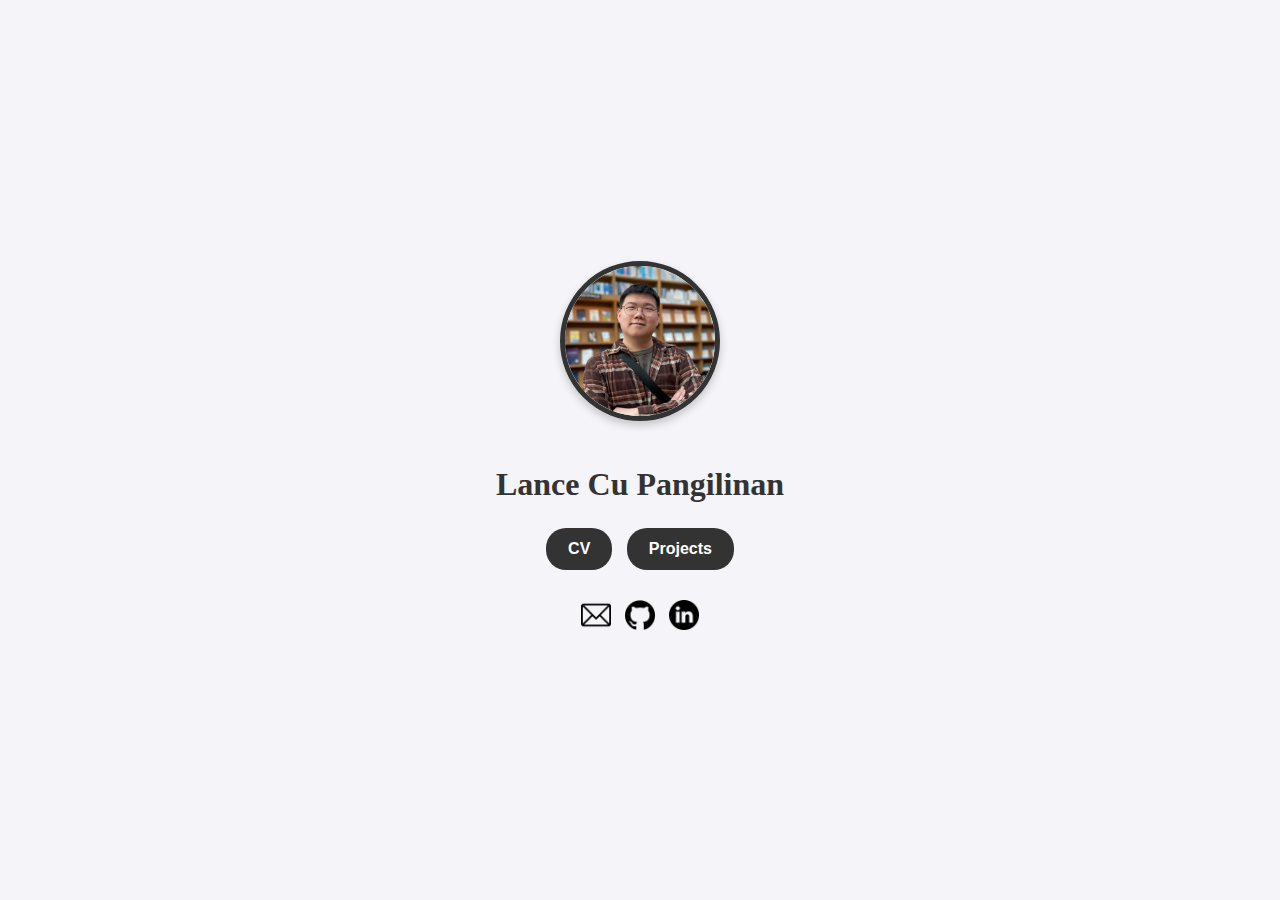
<file: index.html>
<!DOCTYPE html>
<html lang="en">
<head>
    <meta charset="UTF-8">
    <meta name="viewport" content="width=device-width, initial-scale=1.0">
    <title>Lance Cu Pangilinan</title>
    <link rel="stylesheet" href="index.css">
    <link rel="icon" href="favicon.ico" type="image/x-icon">
    <link rel="apple-touch-icon" sizes="180x180" href="favicon_io/apple-touch-icon.png">
    <link rel="icon" type="image/png" sizes="32x32" href="favicon_io/favicon-32x32.png">
    <link rel="icon" type="image/png" sizes="16x16" href="favicon_io/favicon-16x16.png">
    <link rel="manifest" href="favicon_io/site.webmanifest">
    <link rel="shortcut icon" href="favicon_io/favicon.ico">
    <meta name="msapplication-TileColor" content="#ffffff">
    <meta name="theme-color" content="#ffffff">
</head>
<body>
    <div class="main-container">
        <div class="profile-section">
            <img src="profile.jpeg" alt="Lance Cu Pangilinan" class="profile-pic">
            <h1 class="name">Lance Cu Pangilinan</h1>
            <div class="buttons">
                <!-- <a href="about.html" class="button">About</a> Uncomment when you actually have stuff for About-->
                <a href="pangilinanCV.pdf" class="button" target="_blank">CV</a>
                <a href="projects.html" class="button">Projects</a>
                <!-- <a href="MyRA.html" class="button">MyRA</a> - Uncomment if I want to fix MyRA again--> 
            </div>
            <div class="social-icons">
                <a href="mailto:lance.pangilinan@yale.edu"><img src="icons/email.png" alt="Email"></a>
                <a href="https://github.com/lancecup"><img src="icons/github.png" alt="GitHub"></a>
                <a href="https://linkedin.com/in/lance-pangilinan"><img src="icons/linkedin.png" alt="LinkedIn"></a>
            </div>
        </div>
    </div>
</body>
</html>
</file>
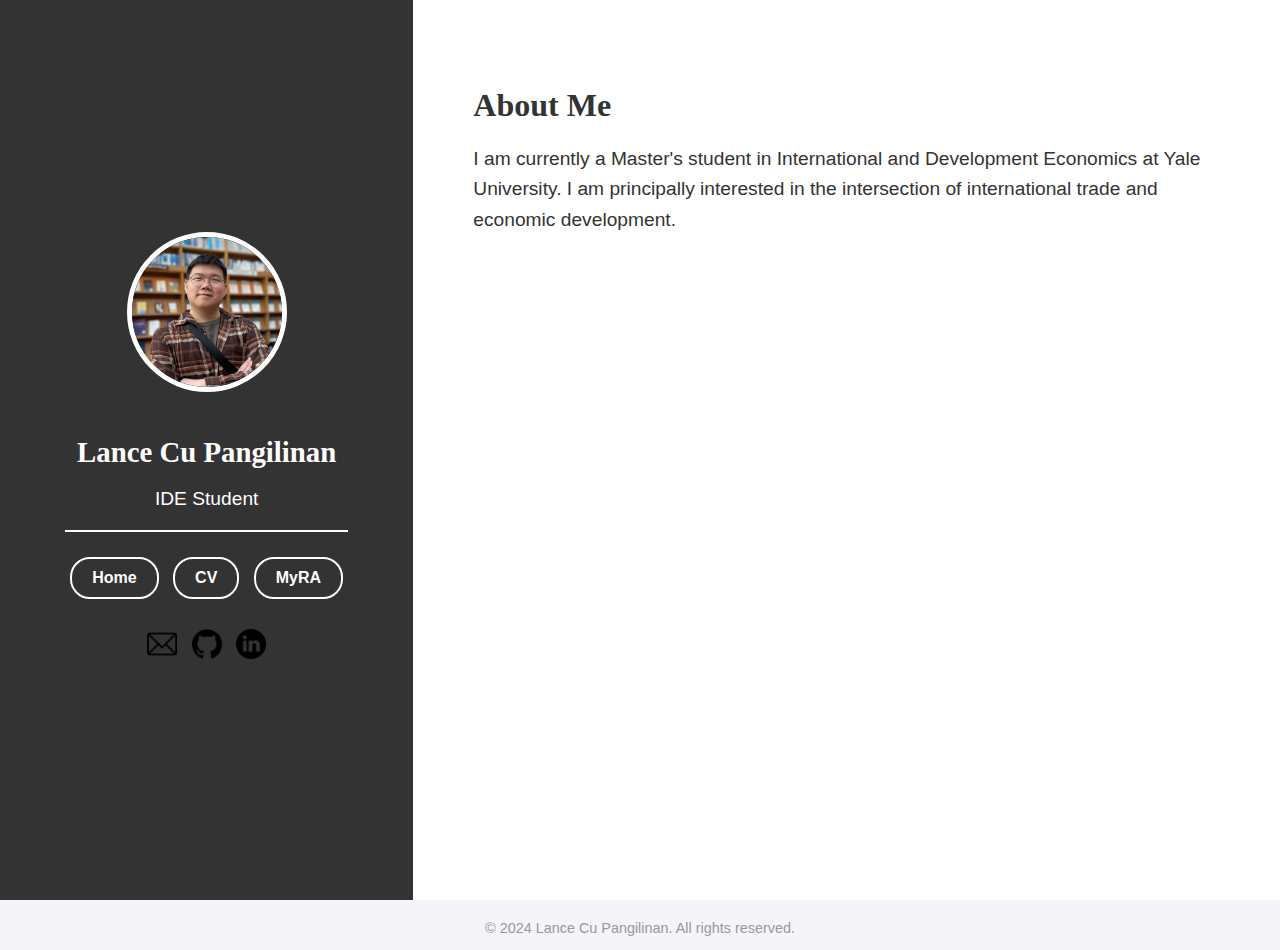
<file: about.html>
<!DOCTYPE html>
<html lang="en">
<head>
    <meta charset="UTF-8">
    <meta name="viewport" content="width=device-width, initial-scale=1.0">
    <title>About</title>
    <link rel="icon" href="favicon.ico" type="image/x-icon">
    <!-- Favicon -->
    <link rel="apple-touch-icon" sizes="180x180" href="favicon_io/apple-touch-icon.png">
    <link rel="icon" type="image/png" sizes="32x32" href="favicon_io/favicon-32x32.png">
    <link rel="icon" type="image/png" sizes="16x16" href="favicon_io/favicon-16x16.png">
    <link rel="manifest" href="favicon_io/site.webmanifest">
    <link rel="shortcut icon" href="favicon_io/favicon.ico">
    <meta name="msapplication-TileColor" content="#ffffff">
    <meta name="theme-color" content="#ffffff">
    <link rel="stylesheet" href="about.css">
</head>
<body>
    <div class="about-container">
        <!-- Left Section -->
        <div class="about-left">
            <div class="profile-card">
                <img src="profile.jpeg" alt="Profile Picture" class="profile-pic">
                <h1 class="name">Lance Cu Pangilinan</h1>
                <h2 class="title">IDE Student</h2>
                <hr>
                <div class="buttons">
                    <a href="index.html" class="button">Home</a>
                    <a href="pangilinanCV.pdf" class="button" target="_blank">CV</a>
                    <a href="MyRA.html" class="button">MyRA</a>
                </div>
                <div class="social-icons">
                    <a href="mailto:lance.pangilinan@yale.edu"><img src="icons/email.png" alt="Email"></a>
                    <a href="https://github.com/yourusername"><img src="icons/github.png" alt="GitHub"></a>
                    <a href="https://linkedin.com/in/lance-pangilinan"><img src="icons/linkedin.png" alt="LinkedIn"></a>
                </div>
            </div>
        </div>

        <!-- Right Section -->
        <div class="about-right">
            <h2>About Me</h2>
            <p>
                I am currently a Master's student in International and Development Economics at Yale University. 
                I am principally interested in the intersection of international trade and economic development.
            </p>
        </div>
    </div>

    <footer>
        <p>© 2024 Lance Cu Pangilinan. All rights reserved.</p>
    </footer>
</body>
</html>
</file>
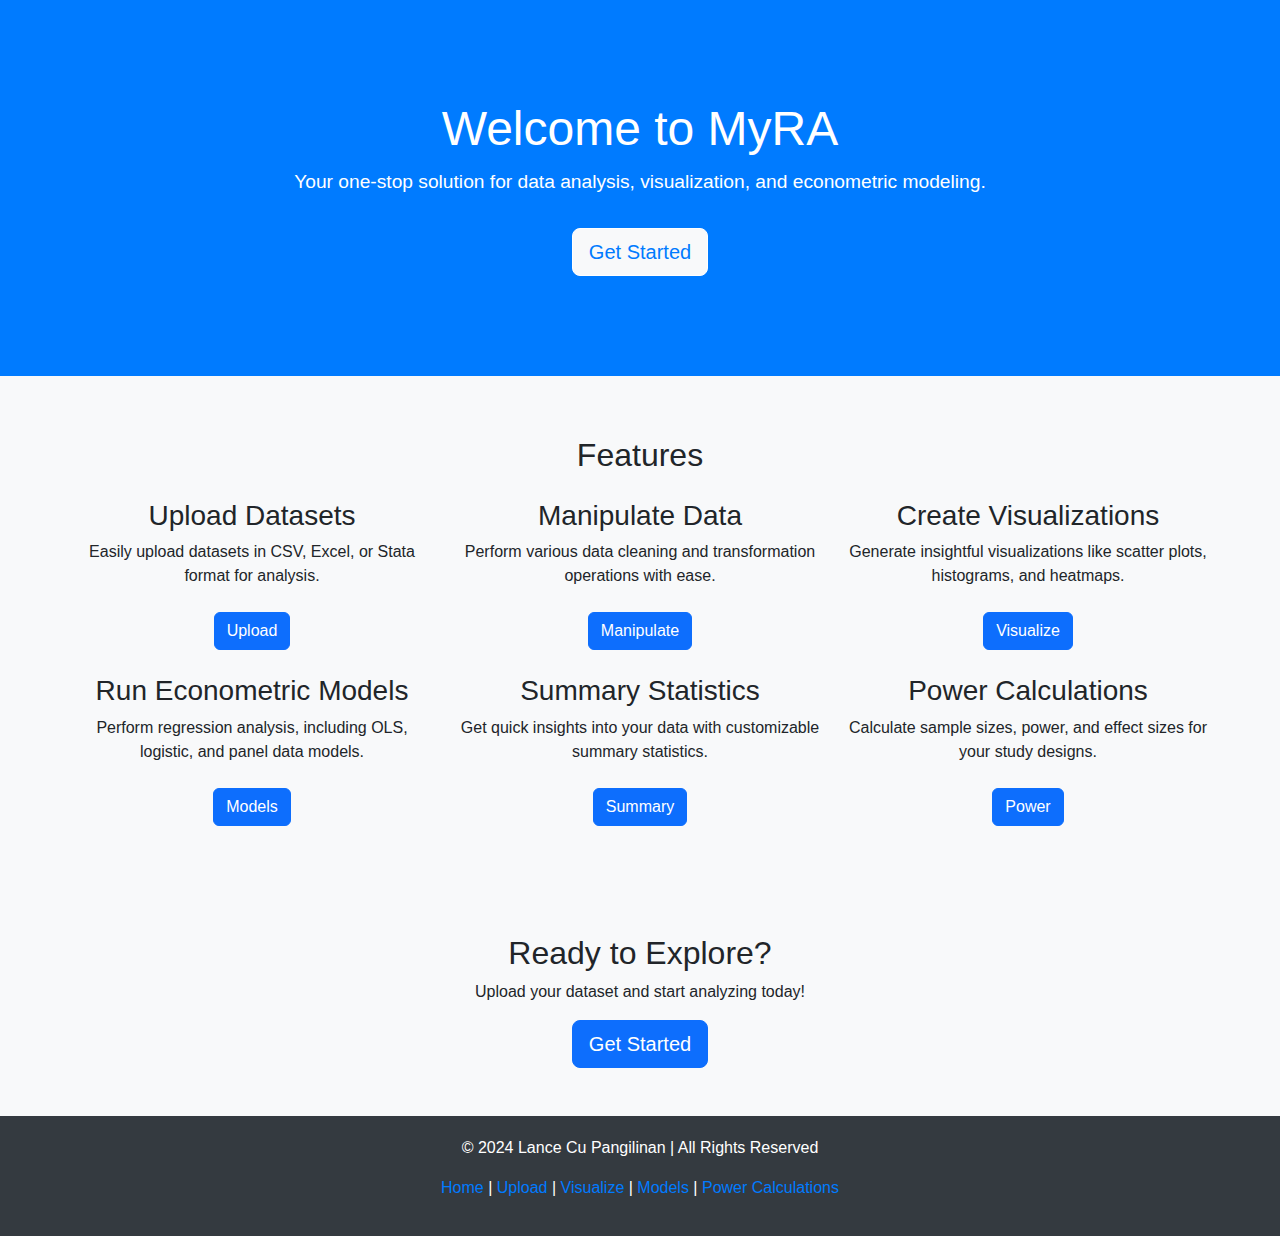
<file: MyRA.html>
<!DOCTYPE html>
<html lang="en">
<head>
    <meta charset="UTF-8">
    <meta name="viewport" content="width=device-width, initial-scale=1.0">
    <title>Lance Cu Pangilinan</title>
    <link rel="stylesheet" href="https://cdn.jsdelivr.net/npm/bootstrap@5.3.0/dist/css/bootstrap.min.css">
    <style>
        body {
            font-family: Arial, sans-serif;
            background-color: #f8f9fa;
        }
        .hero-section {
            background-color: #007bff;
            color: white;
            padding: 100px 0;
            text-align: center;
        }
        .hero-section h1 {
            font-size: 3rem;
            margin-bottom: 10px;
        }
        .hero-section p {
            font-size: 1.2rem;
        }
        .features-section {
            padding: 60px 0;
        }
        .features-section h2 {
            font-size: 2rem;
            margin-bottom: 30px;
        }
        .features-section p {
            font-size: 1rem;
        }
        .footer {
            background-color: #343a40;
            color: white;
            padding: 20px 0;
            text-align: center;
        }
        .footer a {
            color: #007bff;
            text-decoration: none;
        }
        .footer a:hover {
            text-decoration: underline;
        }
        .btn-light {
            color: #007bff;
            border: 1px solid white;
        }
    </style>
</head>
<body>
    <!-- Hero Section -->
    <div class="hero-section">
        <h1>Welcome to MyRA</h1>
        <p>Your one-stop solution for data analysis, visualization, and econometric modeling.</p>
        <a href="https://myra-qnbp.onrender.com/upload" class="btn btn-light btn-lg mt-3">Get Started</a>
    </div>

    <!-- Features Section -->
    <div class="features-section container">
        <h2 class="text-center mb-4">Features</h2>
        <div class="row text-center">
            <div class="col-md-4">
                <h3>Upload Datasets</h3>
                <p>Easily upload datasets in CSV, Excel, or Stata format for analysis.</p>
                <a href="https://myra-qnbp.onrender.com/upload" class="btn btn-primary mt-2">Upload</a>
            </div>
            <div class="col-md-4">
                <h3>Manipulate Data</h3>
                <p>Perform various data cleaning and transformation operations with ease.</p>
                <a href="https://myra-qnbp.onrender.com/data" class="btn btn-primary mt-2">Manipulate</a>
            </div>
            <div class="col-md-4">
                <h3>Create Visualizations</h3>
                <p>Generate insightful visualizations like scatter plots, histograms, and heatmaps.</p>
                <a href="https://myra-qnbp.onrender.com/visualize" class="btn btn-primary mt-2">Visualize</a>
            </div>
        </div>
        <div class="row text-center mt-4">
            <div class="col-md-4">
                <h3>Run Econometric Models</h3>
                <p>Perform regression analysis, including OLS, logistic, and panel data models.</p>
                <a href="https://myra-qnbp.onrender.com/model" class="btn btn-primary mt-2">Models</a>
            </div>
            <div class="col-md-4">
                <h3>Summary Statistics</h3>
                <p>Get quick insights into your data with customizable summary statistics.</p>
                <a href="https://myra-qnbp.onrender.com/summary" class="btn btn-primary mt-2">Summary</a>
            </div>
            <div class="col-md-4">
                <h3>Power Calculations</h3>
                <p>Calculate sample sizes, power, and effect sizes for your study designs.</p>
                <a href="https://myra-qnbp.onrender.com/power" class="btn btn-primary mt-2">Power</a>
            </div>
        </div>
    </div>

    <!-- Call-to-Action Section -->
    <div class="text-center mt-5 mb-5">
        <h2>Ready to Explore?</h2>
        <p>Upload your dataset and start analyzing today!</p>
        <a href="https://myra-qnbp.onrender.com/upload" class="btn btn-primary btn-lg">Get Started</a>
    </div>

    <!-- Footer Section -->
    <div class="footer">
        <p>&copy; 2024 Lance Cu Pangilinan | All Rights Reserved</p>
        <p>
            <a href="https://myra-qnbp.onrender.com">Home</a> |
            <a href="https://myra-qnbp.onrender.com/upload">Upload</a> |
            <a href="https://myra-qnbp.onrender.com/visualize">Visualize</a> |
            <a href="https://myra-qnbp.onrender.com/model">Models</a> |
            <a href="https://myra-qnbp.onrender.com/power">Power Calculations</a>
        </p>
    </div>

    <script src="https://cdn.jsdelivr.net/npm/bootstrap@5.3.0/dist/js/bootstrap.bundle.min.js"></script>
</body>
</html>
</file>
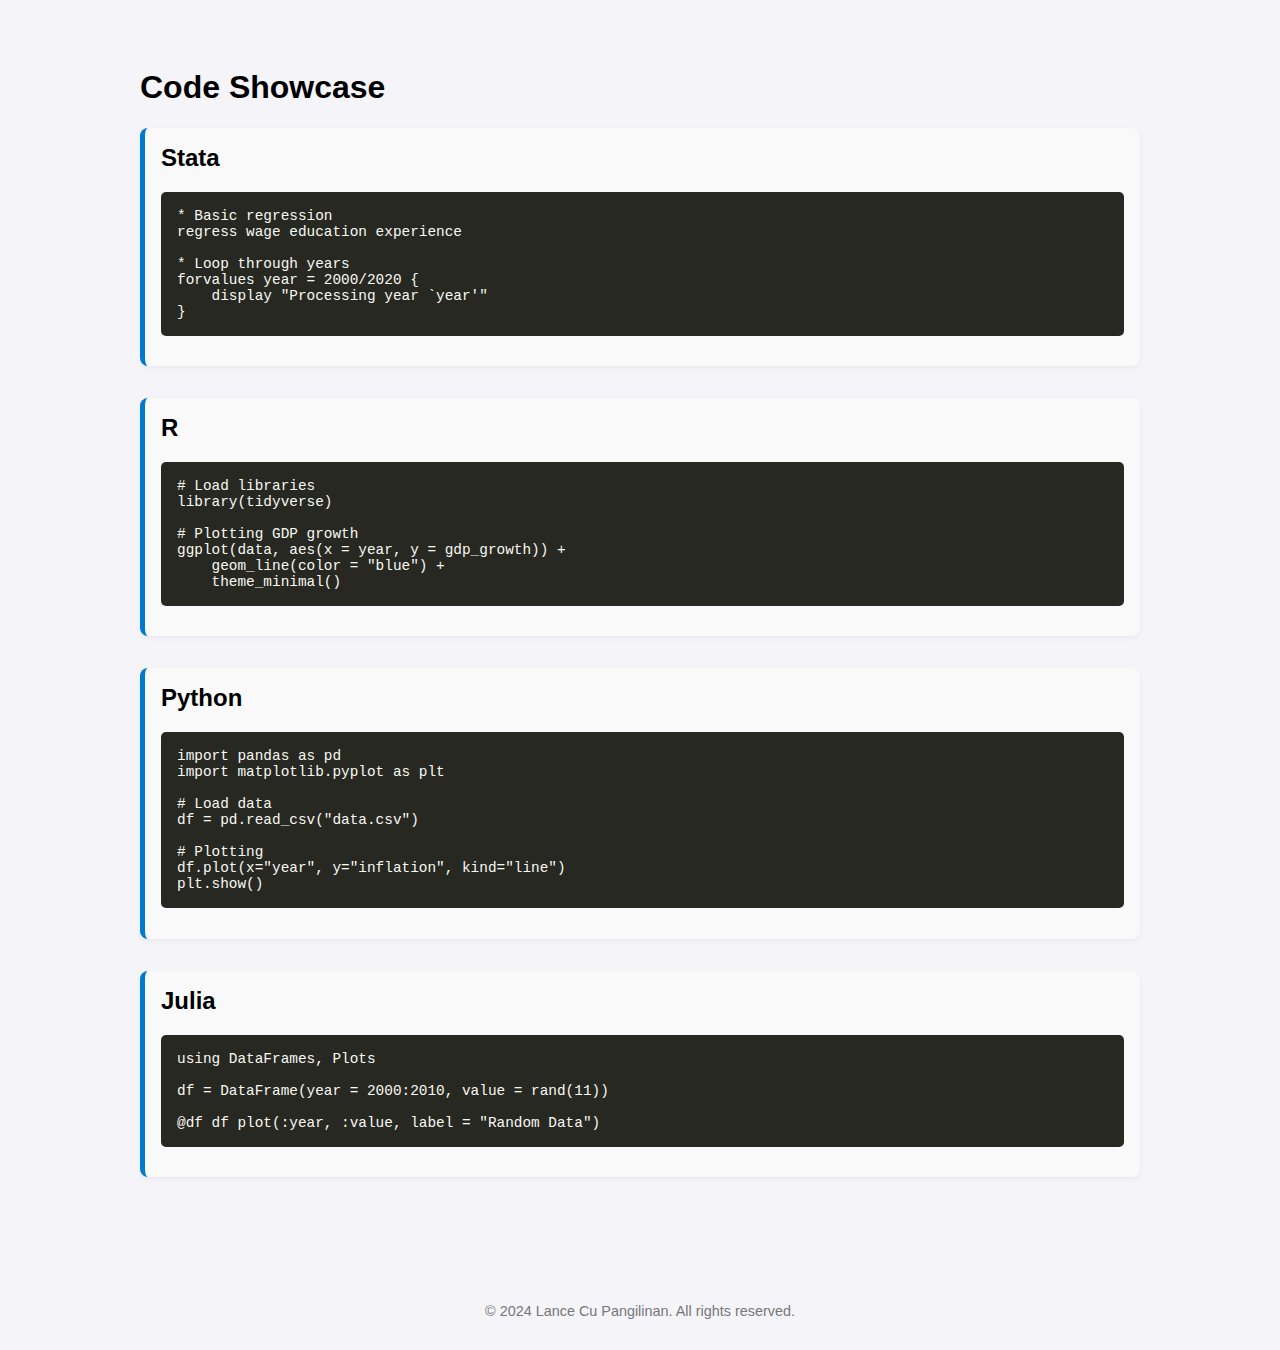
<file: projects.html>
<!DOCTYPE html>
<html lang="en">
<head>
    <meta charset="UTF-8">
    <meta name="viewport" content="width=device-width, initial-scale=1.0">
    <title>Code Showcase</title>
    <link rel="stylesheet" href="about.css">
    <style>
        .code-container {
            max-width: 1000px;
            margin: 2rem auto;
            padding: 1rem;
        }

        .code-section {
            background-color: #f9f9f9;
            border-left: 5px solid #007acc;
            padding: 1rem;
            margin-bottom: 2rem;
            border-radius: 8px;
            box-shadow: 0 2px 5px rgba(0,0,0,0.05);
        }

        .code-section h2 {
            margin-top: 0;
        }

        pre {
            background-color: #272822;
            color: #f8f8f2;
            padding: 1rem;
            overflow-x: auto;
            border-radius: 5px;
            font-size: 0.9rem;
        }

        footer {
            text-align: center;
            margin-top: 3rem;
            padding: 1rem;
            color: #777;
        }
    </style>
</head>
<body>
    <div class="code-container">
        <h1>Code Showcase</h1>

        <div class="code-section">
            <h2>Stata</h2>
            <pre><code>* Basic regression
regress wage education experience

* Loop through years
forvalues year = 2000/2020 {
    display "Processing year `year'"
}</code></pre>
        </div>

        <div class="code-section">
            <h2>R</h2>
            <pre><code># Load libraries
library(tidyverse)

# Plotting GDP growth
ggplot(data, aes(x = year, y = gdp_growth)) +
    geom_line(color = "blue") +
    theme_minimal()</code></pre>
        </div>

        <div class="code-section">
            <h2>Python</h2>
            <pre><code>import pandas as pd
import matplotlib.pyplot as plt

# Load data
df = pd.read_csv("data.csv")

# Plotting
df.plot(x="year", y="inflation", kind="line")
plt.show()</code></pre>
        </div>

        <div class="code-section">
            <h2>Julia</h2>
            <pre><code>using DataFrames, Plots

df = DataFrame(year = 2000:2010, value = rand(11))

@df df plot(:year, :value, label = "Random Data")</code></pre>
        </div>
    </div>

    <footer>
        <p>© 2024 Lance Cu Pangilinan. All rights reserved.</p>
    </footer>
</body>
</html>
</file>
<file: index.css>
/* General Body Styling */
body {
    margin: 0;
    padding: 0;
    font-family: 'Arial', sans-serif;
    background-color: #f4f4f9;
    display: flex;
    justify-content: center;
    align-items: center;
    height: 100vh; /* Center vertically */
}

/* Main Container */
.main-container {
    text-align: center;
}

/* Profile Picture Styling */
.profile-pic {
    width: 150px;
    height: 150px;
    border-radius: 50%;
    border: 5px solid #333;
    margin-bottom: 20px;
    box-shadow: 0 4px 8px rgba(0, 0, 0, 0.2);
}

/* Name Styling */
.name {
    font-family: Georgia, serif;
    font-size: 2em;
    font-weight: bold;
    color: #333;
    margin-bottom: 20px;
}

/* Buttons Styling */
.buttons .button {
    text-decoration: none;
    font-size: 16px;
    font-weight: bold;
    color: #fff;
    background: #333;
    border: 2px solid transparent;
    border-radius: 20px;
    padding: 10px 20px;
    margin: 5px;
    display: inline-block;
    transition: all 0.3s ease-in-out;
}

.buttons .button:hover {
    background: #fff;
    color: #333;
    border-color: #333;
}

/* Social Icons Styling */
.social-icons {
    margin-top: 20px;
}

.social-icons img {
    width: 30px;
    height: 30px;
    margin: 5px;
    transition: transform 0.3s ease;
}

.social-icons img:hover {
    transform: scale(1.2);
}
</file>
<file: about.css>
/* General Body Styling */
body {
    margin: 0;
    padding: 0;
    font-family: 'Arial', sans-serif;
    background-color: #f4f4f9;
}

/* About Page Layout */
.about-container {
    display: flex;
    min-height: 100vh;
}

/* Left Section: Profile Card */
.about-left {
    flex: 1;
    background: #333;
    color: #fff;
    display: flex;
    justify-content: center;
    align-items: center;
    flex-direction: column;
    padding: 20px;
}

.profile-card {
    text-align: center;
    padding: 20px;
}

.profile-pic {
    width: 150px;
    height: 150px;
    border-radius: 50%;
    border: 5px solid #fff;
    margin-bottom: 20px;
}

.name {
    font-family: Georgia, serif;
    font-size: 1.8em;
    font-weight: bold;
}

.title {
    font-size: 1.2em;
    font-weight: normal;
}

hr {
    border: 1px solid #fff;
    margin: 20px 0;
}

.buttons .button {
    text-decoration: none;
    font-size: 16px;
    font-weight: bold;
    color: #fff;
    background: transparent;
    border: 2px solid #fff;
    border-radius: 20px;
    padding: 10px 20px;
    margin: 5px;
    display: inline-block;
    transition: all 0.3s ease-in-out;
}

.buttons .button:hover {
    background: #fff;
    color: #333;
}

/* Social Icons Styling */
.social-icons {
    margin-top: 20px;
}

.social-icons img {
    width: 30px;
    height: 30px;
    margin: 5px;
    transition: transform 0.3s ease;
}

.social-icons img:hover {
    transform: scale(1.2);
}

/* Right Section: Content */
.about-right {
    flex: 2;
    padding: 60px;
    background: #fff;
    color: #333;
}

.about-right h2 {
    font-size: 2em;
    font-family: Georgia, serif;
    margin-bottom: 20px;
}

.about-right p {
    font-size: 1.2em;
    line-height: 1.6;
}

/* Footer */
footer {
    text-align: center;
    margin-top: 20px;
    font-size: 0.9em;
    color: #999;
}
</file>
